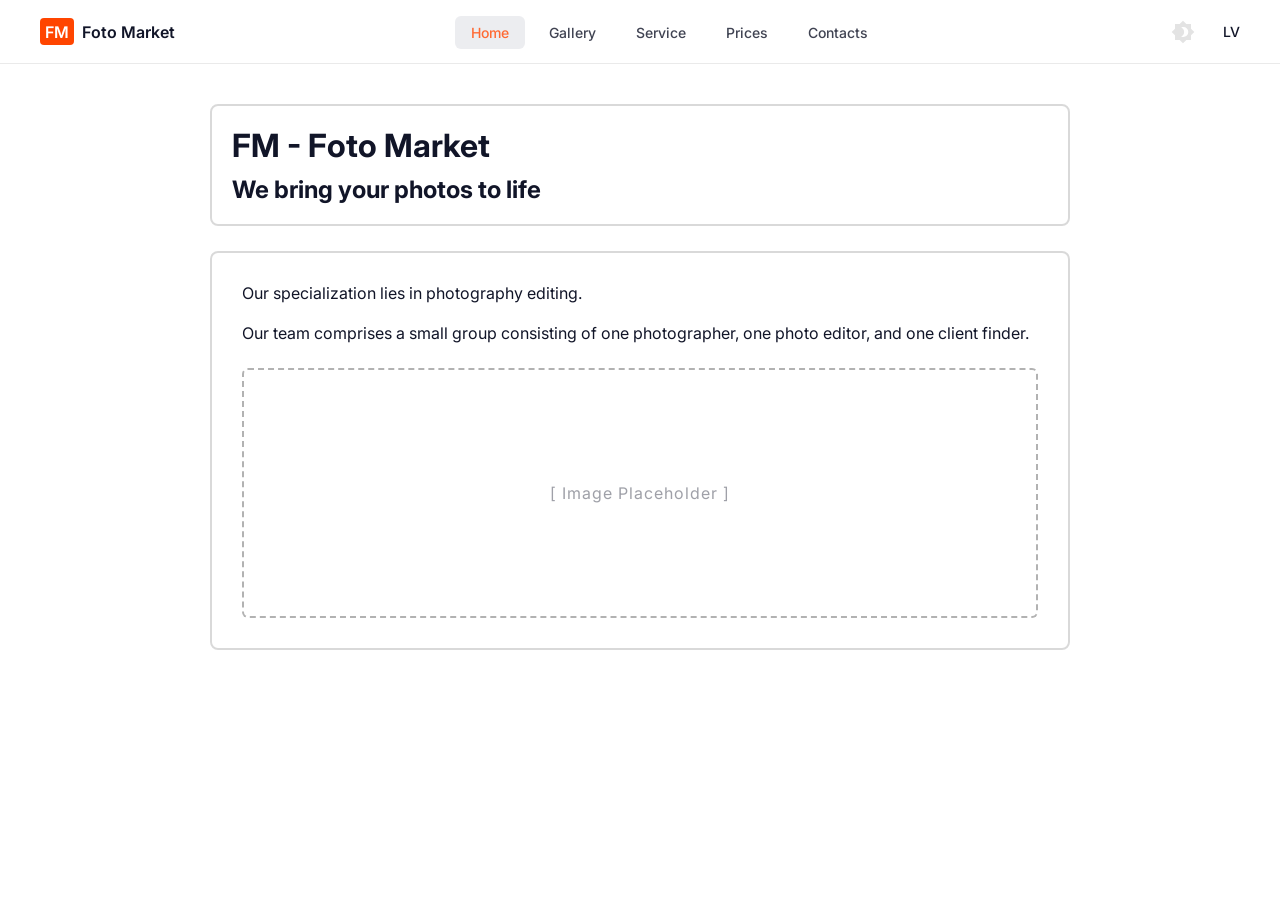
<file: index.html>
<!DOCTYPE html>
<html lang="en" id="html-lang">
<head>
    <meta charset="UTF-8">
    <meta name="viewport" content="width=device-width, initial-scale=1.0">
    <title>Foto Market</title>
    <link rel="stylesheet" href="css/style.css">
    <link rel="stylesheet" href="css/nav.css">
    <link href="https://fonts.googleapis.com/css2?family=Inter:wght@400;500;600&display=swap" rel="stylesheet">
</head>
<body>

    <nav class="navbar">
        <div class="nav-logo">
            <span class="logo-box">FM</span>
            <span class="logo-text">Foto Market</span>
        </div>

        <ul class="nav-links">
            <li><a href="index.html" class="nav-item active" data-i18n="nav-home">Home</a></li>
            <li><a href="gallery/gallery.html" class="nav-item" data-i18n="nav-gallery">Gallery</a></li>
            <li><a href="service/service.html" class="nav-item" data-i18n="nav-service">Service</a></li>
            <li><a href="price/price.html" class="nav-item" data-i18n="nav-pricing">Pricing</a></li>
            <li><a href="contacts/contact.html" class="nav-item" data-i18n="nav-contacts">Contacts</a></li>
        </ul>

        <div class="nav-actions">
            <button id="theme_switch">
                <img src="picture/light.svg" alt="Light Mode" class="icon-light">
                <img src="picture/dark.svg" alt="Dark Mode" class="icon-dark">
            </button>
            <a href="#" id="lang-toggle" class="btn-login">LV</a>
        </div>
    </nav>

    <main class="content-container">
        
        <div class="intro-box">
            <h1 data-i18n="main-title">FM - Foto Market</h1>
            <h2 data-i18n="main-subtitle">We bring your photos to life</h2>
        </div>

        <div class="description-box">
            <p data-i18n="desc-text">
                Our specialization lies in photography editing. <br>
                Our team comprises a small group consisting of one photographer, one photo editor, and one client finder.
            </p>
            
            <div class="image-placeholder">
                <span class="placeholder-text">[ Image Placeholder ]</span>
            </div>
        </div>

    </main>

    <script src="java/lang.js"></script>
    <script src="java/darkmode.js"></script>
</body>
</html>
</file>
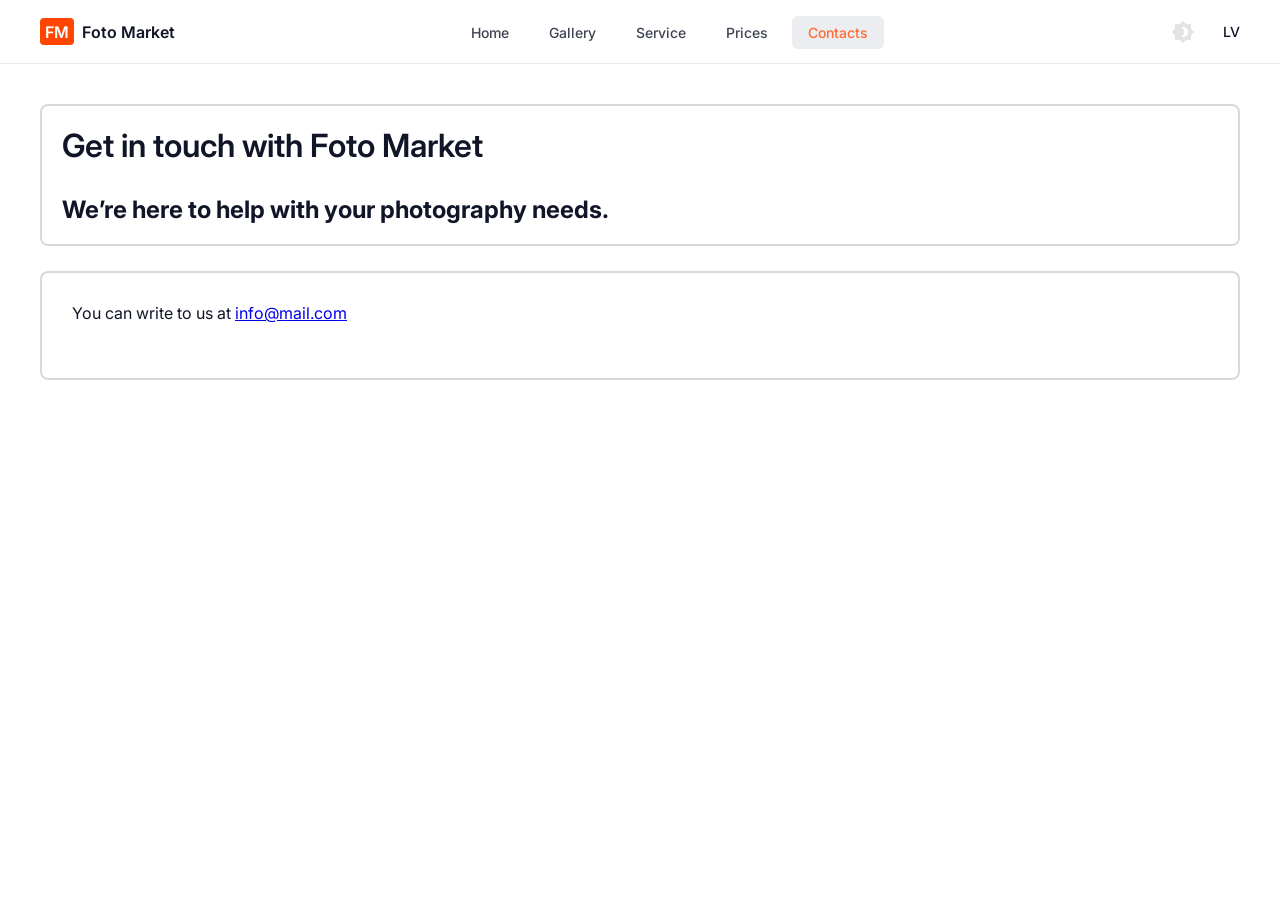
<file: contacts/contact.html>
<!DOCTYPE html>
<html lang="en" id="html-lang">
<head>
    <meta charset="UTF-8">
    <meta name="viewport" content="width=device-width, initial-scale=1.0">
    <title>Contacts</title>
    <link rel="stylesheet" href="../css/style.css">
    <link rel="stylesheet" href="nav.css">
    <link href="https://fonts.googleapis.com/css2?family=Inter:wght@400;500;600&display=swap" rel="stylesheet">
</head>
<body>
    <nav class="navbar">
        <div class="nav-logo">
            <span class="logo-box">FM</span>
            <span class="logo-text">Foto Market</span>
        </div>

        <ul class="nav-links">
            <li><a href="../index.html" class="nav-item" data-i18n="nav-home">Home</a></li>
            <li><a href="../gallery/gallery.html" class="nav-item" data-i18n="nav-gallery">Gallery</a></li>
            <li><a href="../service/service.html" class="nav-item" data-i18n="nav-service">Service</a></li>
            <li><a href="../price/price.html" class="nav-item" data-i18n="nav-pricing">Pricing</a></li>
            <li><a href="contact.html" class="nav-item active" data-i18n="nav-contacts">Contacts</a></li>
        </ul>

        <div class="nav-actions">
            <button id="theme_switch">
                <img src="../picture/light.svg" alt="Light Mode" class="icon-light">
                <img src="../picture/dark.svg" alt="Dark Mode" class="icon-dark">
            </button>
            <a href="#" id="lang-toggle" class="btn-login">LV</a>
        </div>
    </nav>

    <main class="content-container">
        <div class="intro-box">
            <h1 data-i18n="contacts-title">Get in touch with Foto Market</h1>
            <h2 data-i18n="contacts-subtitle">We’re here to help with your photography needs.</h2>
        </div>

        <div class="description-box">
            <p data-i18n="contacts-description">
                You can write to us at <a href="mailto:info@fotomarket.com">info@mail.com</a>
            </p>
        </div>
    </main>

    <script src="../java/lang.js"></script>
    <script src="../java/darkmode.js"></script>
</body>
</html>
</file>
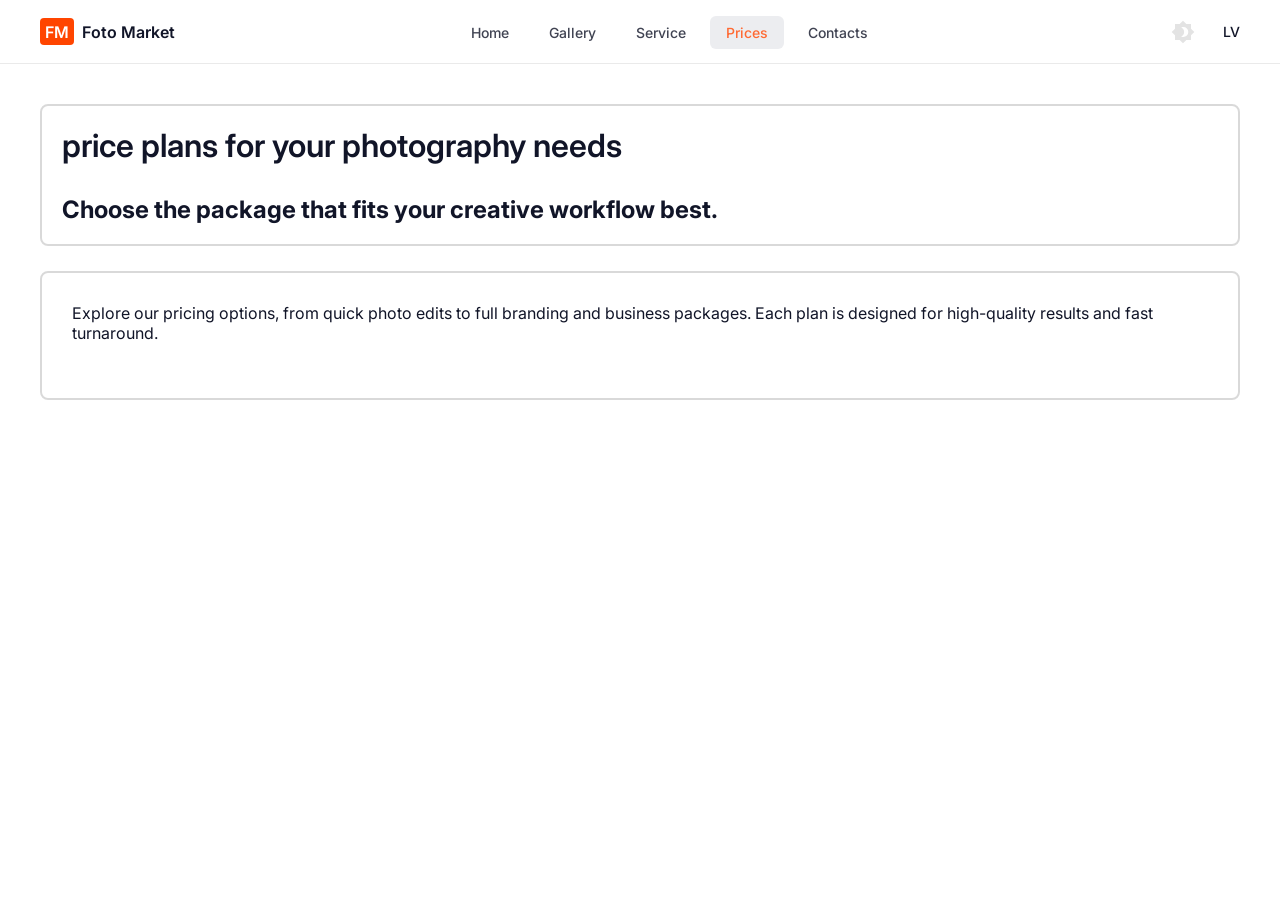
<file: price/price.html>
<!DOCTYPE html>
<html lang="en" id="html-lang">
<head>
    <meta charset="UTF-8">
    <meta name="viewport" content="width=device-width, initial-scale=1.0">
    <title>Pricing</title>
    <link rel="stylesheet" href="style.css">
    <link rel="stylesheet" href="nav.css">
    <link href="https://fonts.googleapis.com/css2?family=Inter:wght@400;500;600&display=swap" rel="stylesheet">
</head>
<body>
    <nav class="navbar">
        <div class="nav-logo">
            <span class="logo-box">FM</span>
            <span class="logo-text">Foto Market</span>
        </div>

        <ul class="nav-links">
            <li><a href="../index.html" class="nav-item" data-i18n="nav-home">Home</a></li>
            <li><a href="../gallery/gallery.html" class="nav-item" data-i18n="nav-gallery">Gallery</a></li>
            <li><a href="../service/service.html" class="nav-item" data-i18n="nav-service">Service</a></li>
            <li><a href="price.html" class="nav-item active" data-i18n="nav-pricing">Pricing</a></li>
            <li><a href="#" class="nav-item" data-i18n="nav-contacts">Contacts</a></li>
        </ul>

        <div class="nav-actions">
            <button id="theme_switch">
                <img src="../picture/light.svg" alt="Light Mode" class="icon-light">
                <img src="../picture/dark.svg" alt="Dark Mode" class="icon-dark">
            </button>
            <a href="#" id="lang-toggle" class="btn-login">LV</a>
        </div>
    </nav>

    <main class="content-container">
        <div class="intro-box">
            <h1 data-i18n="price-title">price plans for your photography needs</h1>
            <h2 data-i18n="price-subtitle">Choose the package that fits your creative workflow best.</h2>
        </div>

        <div class="description-box">
            <p data-i18n="price-description">
                Explore our pricing options, from quick photo edits to full branding and business packages. Each plan is designed for high-quality results and fast turnaround.
            </p>
        </div>
    </main>

    <script src="../java/lang.js?v=2"></script>
    <script src="../java/darkmode.js"></script>
</body>
</html>
</file>
<file: css/style.css>
.content-container {
    max-width: 900px;
    margin: 40px auto;
    padding: 0 20px;
}

.intro-box {
    border: 2px solid var(--box-border);
    border-radius: 8px;
    padding: 20px;
    margin-bottom: 25px;
}

.intro-box h1 {
    margin: 0 0 10px 0;
}

.intro-box h2 {
    margin: 0;
}

.description-box {
    border: 2px solid var(--box-border);
    border-radius: 8px;
    padding: 30px;
}

.description-box p {
    margin: 0 0 25px 0;
}

.image-placeholder {
    width: 100%;
    height: 250px;
    border: 2px dashed var(--dashed-border);
    border-radius: 6px;
    display: flex;
    align-items: center;
    justify-content: center;
}

.placeholder-text {
    opacity: 0.4;
    letter-spacing: 1px;
}

.gallery-grid {
    display: flex;
    gap: 40px;
    align-items: flex-start;
    margin-top: 30px;
    margin-bottom: 40px;
    width: 100%;
}

.gallery-item {
    flex: 1;
    display: flex;
    flex-direction: column;
}

.image-wrapper {
    position: relative;
    width: 100%;
    margin-bottom: 15px;
    padding-right: 45px;
}

.image-wrapper img {
    width: 100%;
    height: 350px;
    display: block;
    object-fit: cover;
    border-radius: 4px;
}

.vertical-date {
    position: absolute;
    right: -10px;
    top: 40px;
    transform: rotate(90deg);
    transform-origin: left top;
    font-size: 11px;
    letter-spacing: 1px;
    text-transform: uppercase;
    opacity: 0.6;
    white-space: nowrap;
}

.item-footer {
    display: flex;
    justify-content: space-between;
    align-items: center;
    width: 100%;
    padding-right: 45px;
}

.item-footer h3 {
    font-size: 18px;
    font-weight: 500;
    margin: 0;
}

.category-tag {
    border: 1px solid var(--text-color);
    padding: 6px 16px;
    border-radius: 20px;
    font-size: 12px;
    font-weight: 500;
    opacity: 0.8;
}

.gallery-info {
    margin-top: 40px;
    max-width: 600px;
}

.gallery-info p {
    font-size: 13px;
    line-height: 1.6;
    opacity: 0.7;
}
</file>
<file: css/nav.css>
:root {
    --base-color: white;
    --base-variant: #e8e9ed;
    --text-color: #111528;
    --secondary-text: #4258cf;
    --primary-color: #6373c3;
    --navbar-bg: #ffffff;
    --navbar-border: #eaeaea;
    --box-border: rgba(0, 0, 0, 0.15);
    --dashed-border: rgba(0, 0, 0, 0.3);
}

.dark_mode {
    --base-color: #070b07;
    --base-variant: #101425;
    --text-color: #fff;
    --secondary-text: #a4a5b8;
    --primary-color: #0071ff;
    --navbar-bg: #141914;
    --navbar-border: #222c22;
    --box-border: rgba(255, 255, 255, 0.2);
    --dashed-border: rgba(255, 255, 255, 0.4);
}

#theme_switch {
    background: none;
    border: none;
    cursor: pointer;
    padding: 8px;
    display: flex;
    align-items: center;
    justify-content: center;
}
#theme_switch {
    fill: var(--primary-color);

}

#theme_switch .icon-light {
    display: none;
}
#theme_switch .icon-dark {
    display: block;
    width: 24px;
    height: 24px;
}

.dark_mode #theme_switch .icon-light {
    display: block;
    width: 24px;
    height: 24px;
}
.dark_mode #theme_switch .icon-dark {
    display: none;
}

* {
    margin: 0;
    padding: 0;
    box-sizing: border-box;
    font-family: 'Inter', sans-serif;
}

body {
    background-color: var(--base-color); 
    color: var(--text-color);
}

.navbar {
    display: flex;
    justify-content: space-between;
    align-items: center;
    padding: 12px 40px;
    background-color: var(--navbar-bg);
    border-bottom: 1px solid var(--navbar-border);
    height: 64px;
}

.nav-logo {
    display: flex;
    align-items: center;
    gap: 8px;
    cursor: pointer;
}

.logo-box {
    background-color: #ff4500;
    color: #ffffff;
    font-weight: 600;
    font-size: 16px;
    width: 34px;
    height: 27px;
    display: flex;
    align-items: center;
    justify-content: center;
    border-radius: 4px;
}

.logo-text {
    font-size: 16px;
    font-weight: 600;
    color: var(--text-color);
}

.nav-links {
    display: flex;
    list-style: none;
    gap: 8px;
    align-items: center;
}

.nav-item {
    text-decoration: none;
    color: var(--text-color);
    font-size: 14px;
    font-weight: 500;
    padding: 8px 16px;
    border-radius: 6px;
    transition: all 0.2s ease;
    opacity: 0.8;
}

.nav-item:hover {
    color: var(--text-color);
    background-color: var(--base-variant);
    opacity: 1;
}

.nav-item.active {
    color: #ff4500;
    background-color: var(--base-variant); 
}

.nav-actions {
    display: flex;
    align-items: center;
    gap: 20px;
}

.btn-login, .btn-signup {
    text-decoration: none;
    font-size: 14px;
    font-weight: 500;
    color: var(--text-color);
    transition: opacity 0.2s ease;
}

.btn-login:hover, .btn-signup:hover {
    opacity: 0.7;
}

.btn-demo {
    text-decoration: none;
    font-size: 14px;
    font-weight: 500;
    color: #ffffff;
    background-color: #000000;
    padding: 10px 20px;
    border-radius: 20px;
    transition: background-color 0.2s ease;
}

.btn-demo:hover {
    background-color: #222222;
}
</file>
<file: contacts/nav.css>
:root {
    --base-color: white;
    --base-variant: #e8e9ed;
    --text-color: #111528;
    --secondary-text: #4258cf;
    --primary-color: #6373c3;
    --navbar-bg: #ffffff;
    --navbar-border: #eaeaea;
    --box-border: rgba(0, 0, 0, 0.15);
    --dashed-border: rgba(0, 0, 0, 0.3);
}

.dark_mode {
    --base-color: #070b07;
    --base-variant: #101425;
    --text-color: #fff;
    --secondary-text: #a4a5b8;
    --primary-color: #0071ff;
    --navbar-bg: #141914;
    --navbar-border: #222c22;
    --box-border: rgba(255, 255, 255, 0.2);
    --dashed-border: rgba(255, 255, 255, 0.4);
}

#theme_switch {
    background: none;
    border: none;
    cursor: pointer;
    padding: 8px;
    display: flex;
    align-items: center;
    justify-content: center;
}
#theme_switch {
    fill: var(--primary-color);
}

#theme_switch .icon-light {
    display: none;
}
#theme_switch .icon-dark {
    display: block;
    width: 24px;
    height: 24px;
}

.dark_mode #theme_switch .icon-light {
    display: block;
    width: 24px;
    height: 24px;
}
.dark_mode #theme_switch .icon-dark {
    display: none;
}

* {
    margin: 0;
    padding: 0;
    box-sizing: border-box;
    font-family: 'Inter', sans-serif;
}

body {
    background-color: var(--base-color); 
    color: var(--text-color);
    transition: background-color 0.3s ease, color 0.3s ease;
}

.navbar {
    display: flex;
    justify-content: space-between;
    align-items: center;
    padding: 12px 40px;
    background-color: var(--navbar-bg);
    border-bottom: 1px solid var(--navbar-border);
    height: 64px;
}

.nav-logo {
    display: flex;
    align-items: center;
    gap: 8px;
    cursor: pointer;
}

.logo-box {
    background-color: #ff4500;
    color: #ffffff;
    font-weight: 600;
    font-size: 16px;
    width: 34px;
    height: 27px;
    display: flex;
    align-items: center;
    justify-content: center;
    border-radius: 4px;
}

.logo-text {
    font-size: 16px;
    font-weight: 600;
    color: var(--text-color);
}

.nav-links {
    display: flex;
    list-style: none;
    gap: 8px;
    align-items: center;
}

.nav-item {
    text-decoration: none;
    color: var(--text-color); 
    font-size: 14px;
    font-weight: 500;
    padding: 8px 16px;
    border-radius: 6px;
    transition: all 0.2s ease;
    opacity: 0.8;
}

.nav-item:hover {
    color: var(--text-color);
    background-color: var(--base-variant);
    opacity: 1;
}

.nav-item.active {
    color: #ff4500;
    background-color: var(--base-variant); 
}

.nav-actions {
    display: flex;
    align-items: center;
    gap: 20px;
}

.btn-login, .btn-signup {
    text-decoration: none;
    font-size: 14px;
    font-weight: 500;
    color: var(--text-color);
    transition: opacity 0.2s ease;
}

.btn-login:hover, .btn-signup:hover {
    opacity: 0.7;
}

.btn-demo {
    text-decoration: none;
    font-size: 14px;
    font-weight: 500;
    color: #ffffff;
    background-color: #000000;
    padding: 10px 20px;
    border-radius: 20px;
    transition: background-color 0.2s ease;
}

.btn-demo:hover {
    background-color: #222222;
}

.content-container {
    padding: 40px;
    max-width: 1400px;
    margin: 0 auto;
}

.intro-box h1 {
    font-size: 32px;
    font-weight: 600;
    margin-bottom: 30px;
}

.gallery-grid {
    display: flex;
    gap: 40px;
    align-items: flex-start;
    margin-top: 30px;
    margin-bottom: 40px;
    width: 100%;
}

.gallery-item {
    flex: 1;
    display: flex;
    flex-direction: column;
}

.image-wrapper {
    position: relative;
    width: 100%;
    margin-bottom: 15px;
    padding-right: 45px;
}

.image-wrapper img {
    width: 100%;
    height: auto;
    display: block;
    object-fit: cover;
    border-radius: 4px;
}

.vertical-date {
    position: absolute;
    right: -10px;
    top: 40px;
    transform: rotate(90deg);
    transform-origin: left top;
    font-size: 11px;
    letter-spacing: 1px;
    text-transform: uppercase;
    opacity: 0.6;
    white-space: nowrap;
}

.item-footer {
    display: flex;
    justify-content: space-between;
    align-items: center;
    width: 100%;
    padding-right: 45px;
}

.item-footer h3 {
    font-size: 18px;
    font-weight: 500;
    margin: 0;
}

.category-tag {
    border: 1px solid var(--text-color);
    padding: 6px 16px;
    border-radius: 20px;
    font-size: 12px;
    font-weight: 500;
    opacity: 0.8;
}

.gallery-info {
    margin-top: 40px;
    max-width: 600px;
}

.gallery-info p {
    font-size: 13px;
    line-height: 1.6;
    opacity: 0.7;
}
</file>
<file: price/style.css>
.content-container {
    max-width: 900px;
    margin: 40px auto;
    padding: 0 20px;
}

.intro-box {
    border: 2px solid var(--box-border);
    border-radius: 8px;
    padding: 20px;
    margin-bottom: 25px;
}

.intro-box h1 {
    margin: 0 0 10px 0;
}

.intro-box h2 {
    margin: 0;
}

.description-box {
    border: 2px solid var(--box-border);
    border-radius: 8px;
    padding: 30px;
}

.description-box p {
    margin: 0 0 25px 0;
}

.image-placeholder {
    width: 100%;
    height: 250px;
    border: 2px dashed var(--dashed-border);
    border-radius: 6px;
    display: flex;
    align-items: center;
    justify-content: center;
}

.placeholder-text {
    opacity: 0.4;
    letter-spacing: 1px;
}

.gallery-grid {
    display: flex;
    gap: 40px;
    align-items: flex-start;
    margin-bottom: 40px;
}

.gallery-item {
    flex: 1;
    display: flex;
    flex-direction: column;
}


.image-wrapper {
    position: relative;
    width: 100%;
    
    margin-right: 45px; 
}

.image-wrapper img {
    width: 100%;
    height: auto;
    display: block;
    object-fit: cover;
}


.vertical-date {
    position: absolute;
    right: -45px;
    top: 35px;
    transform: rotate(90deg);
    font-size: 11px;
    letter-spacing: 1px;
    opacity: 0.8;
    white-space: nowrap;
}


.item-footer {
    display: flex;
    justify-content: space-between;
    align-items: center;
    margin-top: 15px;
    
    padding-right: 45px; 
}

.item-footer h3 {
    font-size: 20px;
    font-weight: 500;
    margin: 0;
}


.category-tag {
    border: 1px solid var(--text-color);
    padding: 6px 16px;
    border-radius: 20px;
    font-size: 13px;
    text-decoration: none;
    color: var(--text-color);
}


.gallery-info {
    margin-top: 40px;
    max-width: 450px;
}

.gallery-info p {
    font-size: 13px;
    line-height: 1.6;
}
</file>
<file: price/nav.css>
:root {
    --base-color: white;
    --base-variant: #e8e9ed;
    --text-color: #111528;
    --secondary-text: #4258cf;
    --primary-color: #6373c3;
    --navbar-bg: #ffffff;
    --navbar-border: #eaeaea;
    --box-border: rgba(0, 0, 0, 0.15);
    --dashed-border: rgba(0, 0, 0, 0.3);
}

.dark_mode {
    --base-color: #070b07;
    --base-variant: #101425;
    --text-color: #fff;
    --secondary-text: #a4a5b8;
    --primary-color: #0071ff;
    --navbar-bg: #141914;
    --navbar-border: #222c22;
    --box-border: rgba(255, 255, 255, 0.2);
    --dashed-border: rgba(255, 255, 255, 0.4);
}

#theme_switch {
    background: none;
    border: none;
    cursor: pointer;
    padding: 8px;
    display: flex;
    align-items: center;
    justify-content: center;
}
#theme_switch {
    fill: var(--primary-color);
}

#theme_switch .icon-light {
    display: none;
}
#theme_switch .icon-dark {
    display: block;
    width: 24px;
    height: 24px;
}

.dark_mode #theme_switch .icon-light {
    display: block;
    width: 24px;
    height: 24px;
}
.dark_mode #theme_switch .icon-dark {
    display: none;
}

* {
    margin: 0;
    padding: 0;
    box-sizing: border-box;
    font-family: 'Inter', sans-serif;
}

body {
    background-color: var(--base-color); 
    color: var(--text-color);
    transition: background-color 0.3s ease, color 0.3s ease;
}

.navbar {
    display: flex;
    justify-content: space-between;
    align-items: center;
    padding: 12px 40px;
    background-color: var(--navbar-bg);
    border-bottom: 1px solid var(--navbar-border);
    height: 64px;
}

.nav-logo {
    display: flex;
    align-items: center;
    gap: 8px;
    cursor: pointer;
}

.logo-box {
    background-color: #ff4500;
    color: #ffffff;
    font-weight: 600;
    font-size: 16px;
    width: 34px;
    height: 27px;
    display: flex;
    align-items: center;
    justify-content: center;
    border-radius: 4px;
}

.logo-text {
    font-size: 16px;
    font-weight: 600;
    color: var(--text-color);
}

.nav-links {
    display: flex;
    list-style: none;
    gap: 8px;
    align-items: center;
}

.nav-item {
    text-decoration: none;
    color: var(--text-color); 
    font-size: 14px;
    font-weight: 500;
    padding: 8px 16px;
    border-radius: 6px;
    transition: all 0.2s ease;
    opacity: 0.8;
}

.nav-item:hover {
    color: var(--text-color);
    background-color: var(--base-variant);
    opacity: 1;
}

.nav-item.active {
    color: #ff4500;
    background-color: var(--base-variant); 
}

.nav-actions {
    display: flex;
    align-items: center;
    gap: 20px;
}

.btn-login, .btn-signup {
    text-decoration: none;
    font-size: 14px;
    font-weight: 500;
    color: var(--text-color);
    transition: opacity 0.2s ease;
}

.btn-login:hover, .btn-signup:hover {
    opacity: 0.7;
}

.btn-demo {
    text-decoration: none;
    font-size: 14px;
    font-weight: 500;
    color: #ffffff;
    background-color: #000000;
    padding: 10px 20px;
    border-radius: 20px;
    transition: background-color 0.2s ease;
}

.btn-demo:hover {
    background-color: #222222;
}

.content-container {
    padding: 40px;
    max-width: 1400px;
    margin: 0 auto;
}

.intro-box h1 {
    font-size: 32px;
    font-weight: 600;
    margin-bottom: 30px;
}

.gallery-grid {
    display: flex;
    gap: 40px;
    align-items: flex-start;
    margin-top: 30px;
    margin-bottom: 40px;
    width: 100%;
}

.gallery-item {
    flex: 1;
    display: flex;
    flex-direction: column;
}

.image-wrapper {
    position: relative;
    width: 100%;
    margin-bottom: 15px;
    padding-right: 45px;
}

.image-wrapper img {
    width: 100%;
    height: auto;
    display: block;
    object-fit: cover;
    border-radius: 4px;
}

.vertical-date {
    position: absolute;
    right: -10px;
    top: 40px;
    transform: rotate(90deg);
    transform-origin: left top;
    font-size: 11px;
    letter-spacing: 1px;
    text-transform: uppercase;
    opacity: 0.6;
    white-space: nowrap;
}

.item-footer {
    display: flex;
    justify-content: space-between;
    align-items: center;
    width: 100%;
    padding-right: 45px;
}

.item-footer h3 {
    font-size: 18px;
    font-weight: 500;
    margin: 0;
}

.category-tag {
    border: 1px solid var(--text-color);
    padding: 6px 16px;
    border-radius: 20px;
    font-size: 12px;
    font-weight: 500;
    opacity: 0.8;
}

.gallery-info {
    margin-top: 40px;
    max-width: 600px;
}

.gallery-info p {
    font-size: 13px;
    line-height: 1.6;
    opacity: 0.7;
}
</file>
